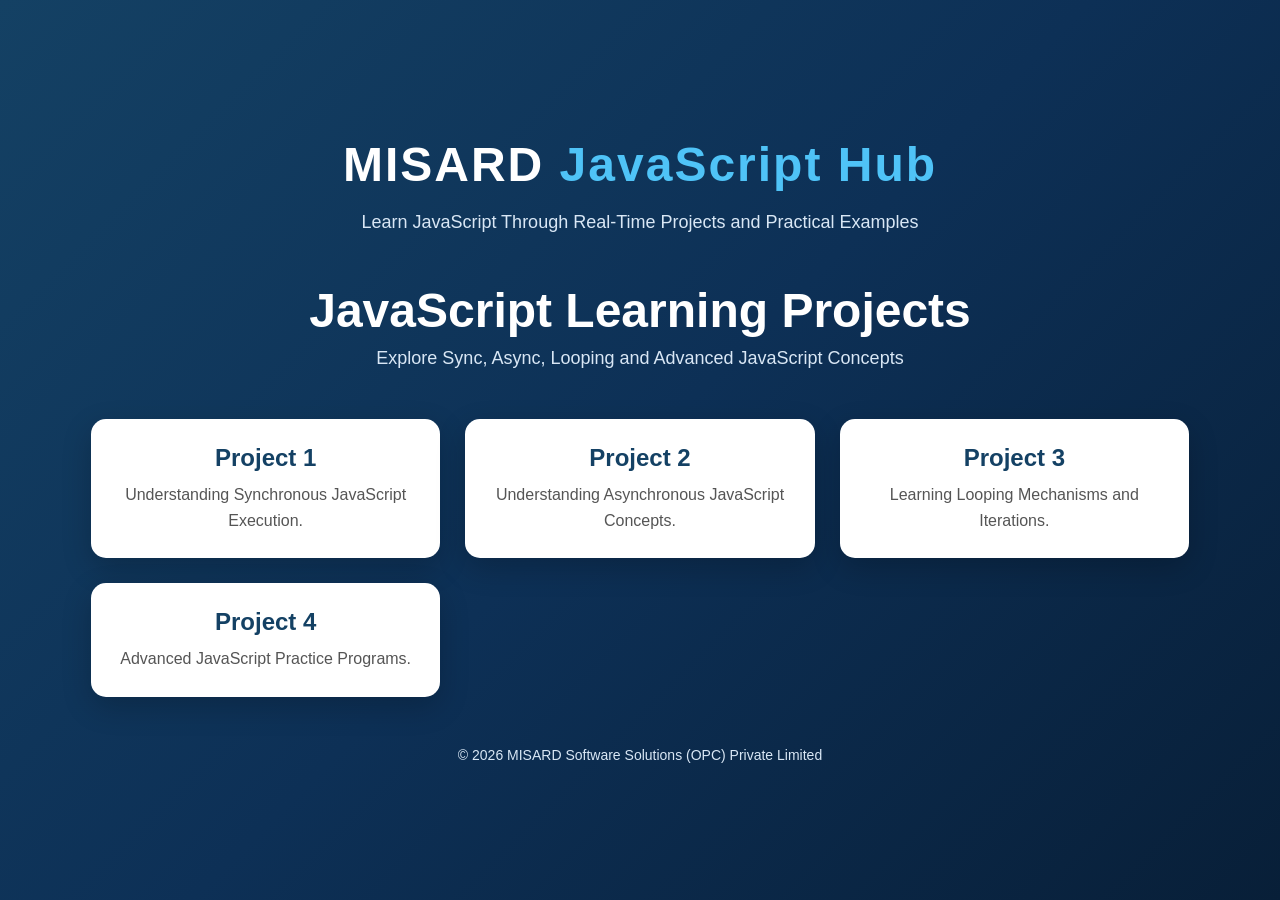
<file: index.html>
<!DOCTYPE html>
<html lang="en">
<head>
    <meta charset="UTF-8" />
    <meta name="viewport" content="width=device-width, initial-scale=1.0" />
    <title>JavaScript Learning Projects</title>
    <link rel="stylesheet" href="index.css" />
</head>
<body>


    <div class="container">
<div class="logo">
    <h1>MISARD <span>JavaScript Hub</span></h1>
</div>

<p class="subtitle">
    Learn JavaScript Through Real-Time Projects and Practical Examples
</p>
        <h1>JavaScript Learning Projects</h1>
        <p class="subtitle">
            Explore Sync, Async, Looping and Advanced JavaScript Concepts
        </p>

        <div class="project-grid">

            <a href="./Project1/Project1.html" class="card">
                <h2>Project 1</h2>
                <p>Understanding Synchronous JavaScript Execution.</p>
            </a>

            <a href="./Project2/Project2.html" class="card">
                <h2>Project 2</h2>
                <p>Understanding Asynchronous JavaScript Concepts.</p>
            </a>

            <a href="./Project3/Project3.html" class="card">
                <h2>Project 3</h2>
                <p>Learning Looping Mechanisms and Iterations.</p>
            </a>

            <a href="./Project4/Project4.html" class="card">
                <h2>Project 4</h2>
                <p>Advanced JavaScript Practice Programs.</p>
            </a>

        </div>
<div class="footer">
    © 2026 MISARD Software Solutions (OPC) Private Limited
</div>
    </div>

</body>
</html>
</file>
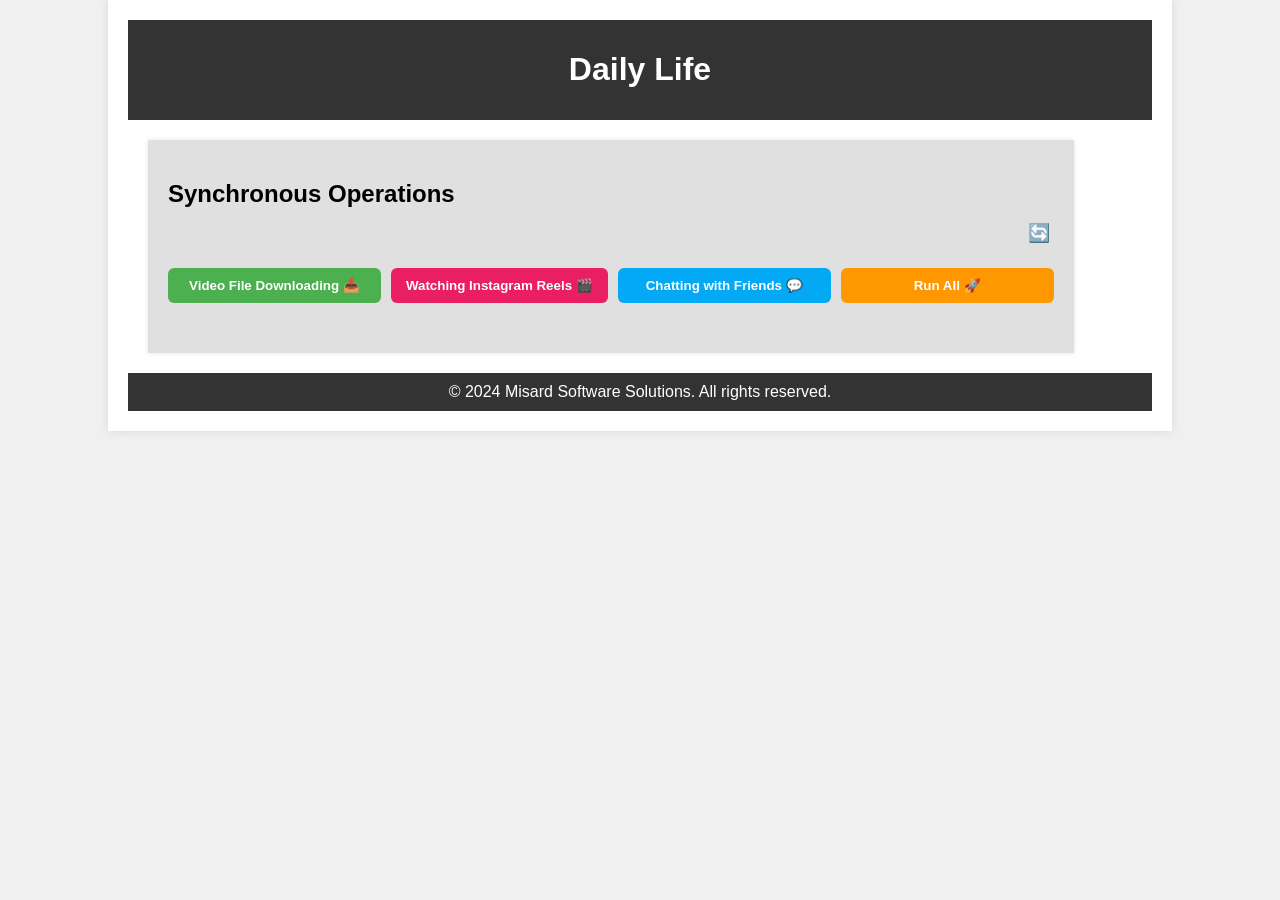
<file: Project1/Project1.html>
<!DOCTYPE html>
<html lang="en">

<head>
    <meta charset="UTF-8">
    <meta name="viewport" content="width=device-width, initial-scale=1.0">
    <title>Daily Life</title>
    <link rel="stylesheet" href="../Project1/Project1.css">
    <style>
        button:disabled {
            cursor: not-allowed;
        }
    </style>
</head>

<body>
    <div class="container">
        <header>
            <h1>Daily Life</h1>
        </header>
        <main>
            <div class="panel" id="sync-panel">
                <h2>Synchronous Operations</h2>
                <div class="refresh-wrapper">
                    <a class="refresh-icon-btn" onclick="refreshSyncPanel()" title="Refresh Panel">🔄</a>
                </div>             
                <div class="button-row">
                    <button class="btn-download" onclick="syncOperation('download')">Video File Downloading 📥</button>
                    <button class="btn-instagram" onclick="syncOperation('instagram')">Watching Instagram Reels 🎬</button>
                    <button class="btn-chat" onclick="syncOperation('chat')">Chatting with Friends 💬</button>
                    <button class="btn-runall" onclick="syncAllWorks()">Run All 🚀</button>
                </div>        
                <!-- <button onclick="refreshSyncPanel()">🔄 Refresh</button> 🆕 Refresh Button -->
                <div id="sync-content"></div>
                <div id="sync-allworks-content"></div>
            </div>
            
        </main>
        <footer>
            <p>&copy; 2024 Misard Software Solutions. All rights reserved.</p>
        </footer>
    </div>
    <script src="../Project1/Project1.js"></script>
</body>

</html>
</file>
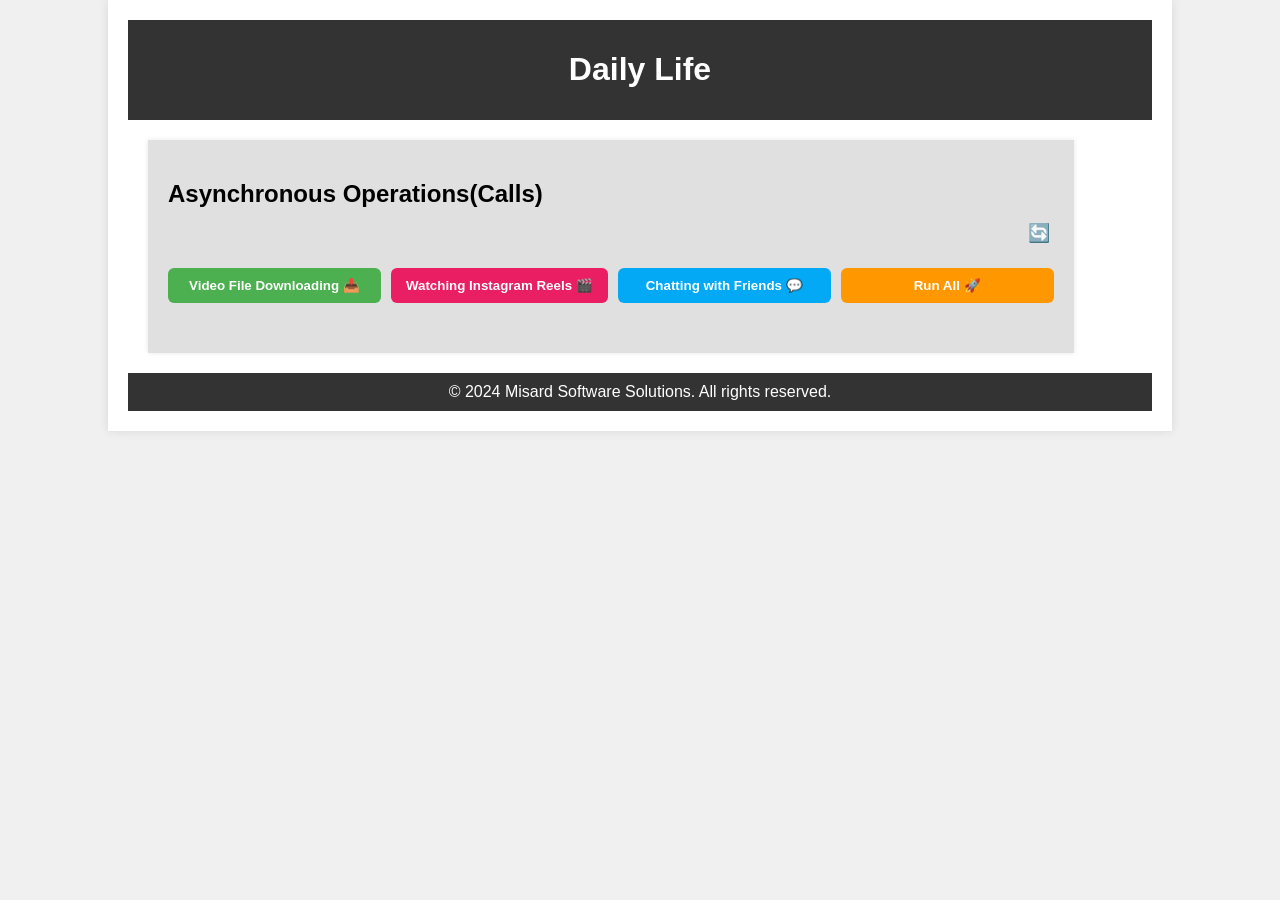
<file: Project2/Project2.html>
<!DOCTYPE html>
<html lang="en">

<head>
    <meta charset="UTF-8">
    <meta name="viewport" content="width=device-width, initial-scale=1.0">
    <title>Daily Life</title>
    <link rel="stylesheet" href="../Project2/Project2.css">
    <style>
        button:disabled {
            cursor: not-allowed;
        }
    </style>
</head>

<body>
    <div class="container">
        <header>
            <h1>Daily Life</h1>
        </header>
        <main>
            <!-- <div class="panel" id="sync-panel">
                <h2>Synchronous Operations(Calls)</h2>
                <button onclick="syncOperation('download')">Video File Downloading 📥</button>
                <button onclick="syncOperation('instagram')">Watching Instagram Reels (10 Secs) 🎬</button>
                <button onclick="syncOperation('chat')">Chatting with Friends 💬</button>
                <button class="allworks-btn" onclick="syncAllWorks()">AllWorks 🚀</button>
                <div id="sync-content"></div>
                <div id="sync-allworks-content"></div>
            </div> -->
            <div class="panel" id="async-panel">
                <h2>Asynchronous Operations(Calls)</h2>
                <div class="refresh-wrapper">
                    <a class="refresh-icon-btn" onclick="refreshAsyncPanel()" title="Refresh Panel">🔄</a>
                </div>
                <div class="button-row">
                    <button class="btn-download" onclick="asyncOperation('download')">Video File Downloading 📥</button>
                    <button class="btn-instagram" onclick="asyncOperation('instagram')">Watching Instagram Reels 🎬</button>
                    <button class="btn-chat" onclick="asyncOperation('chat')">Chatting with Friends 💬</button>
                    <button class="btn-runall" onclick="asyncAllWorks()">Run All 🚀</button>
                </div>
                  
                <div id="async-content"></div>
                <div id="async-allworks-content"></div>
            </div>
        </main>
        <footer>
            <p>&copy; 2024 Misard Software Solutions. All rights reserved.</p>
        </footer>
    </div>
    <script src="../Project2/Project2.js"></script>
</body>

</html>
</file>
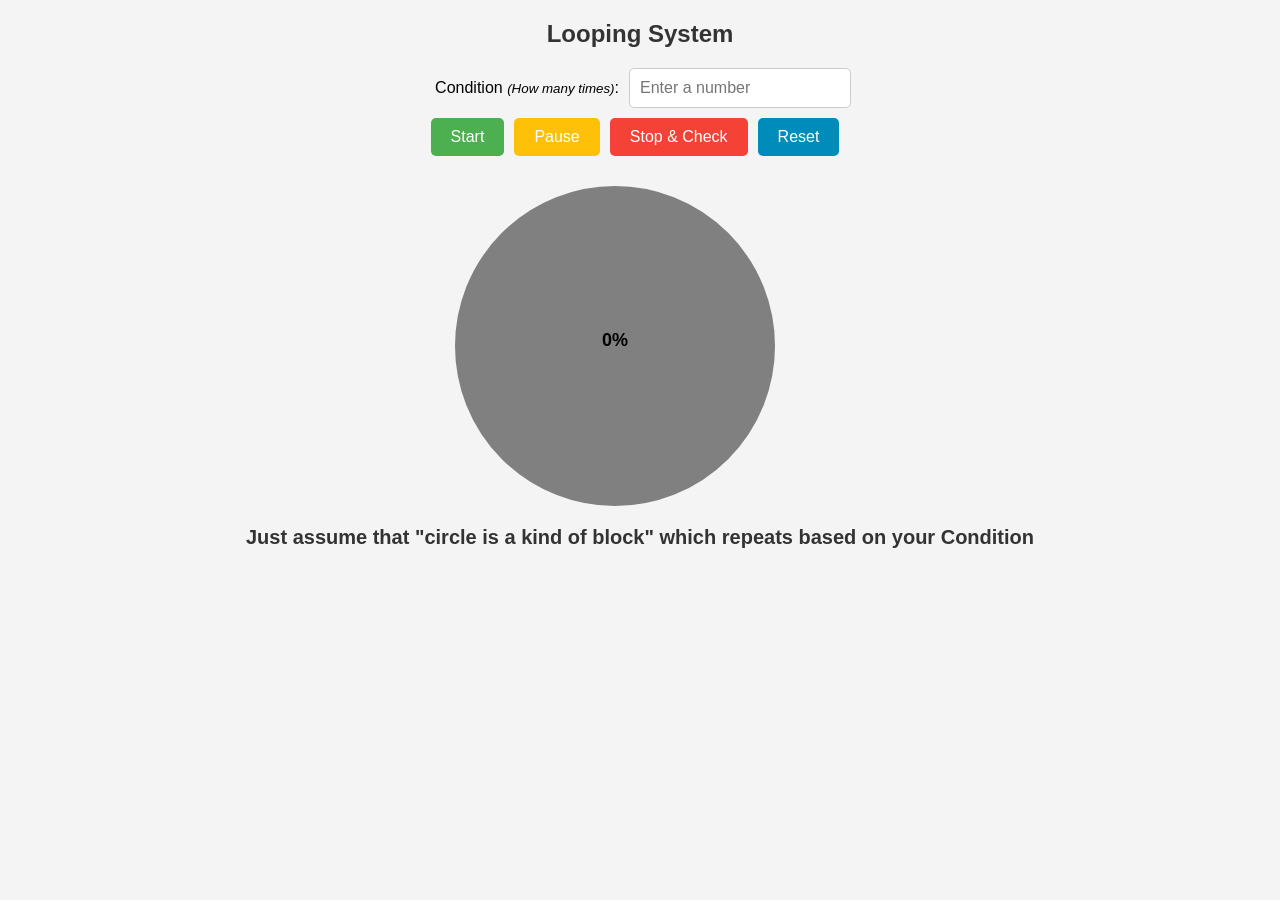
<file: Project3/Project3.html>
<!DOCTYPE html>
<html>

<head>
    <title>JavaScript Circle Animation</title>
    <style>
        body {
            font-family: Arial, sans-serif;
            display: flex;
            flex-direction: column;
            align-items: center;
            justify-content: center;
            min-height: 50vh;
            margin: 0;
            background-color: #f4f4f4;
        }

        h2 {
            text-align: center;
            margin-bottom: 20px;
            color: #333;
        }

        #controls {
            display: flex;
            flex-direction: column;
            align-items: center;
            margin-bottom: 20px;
        }

        .input-group {
            display: flex;
            align-items: center;
            margin-bottom: 10px;
        }

        label {
            margin-right: 10px;
            width: 200px;
            text-align: right;
        }

        label small {
            font-style: italic;
        }

        input[type="text"] {
            padding: 10px;
            font-size: 16px;
            width: 200px;
            border: 1px solid #ccc;
            border-radius: 5px;
            margin-right: 10px;
        }

        button {
            margin-right: 10px;
            padding: 10px 20px;
            font-size: 16px;
            border: none;
            border-radius: 5px;
            cursor: pointer;
        }

        #startButton {
            background-color: #4CAF50;
            color: white;
        }

        #startButton:hover {
            background-color: #45a049;
        }

        #pauseButton {
            background-color: #FFC107;
            color: white;
        }

        #pauseButton:hover {
            background-color: #e0a800;
        }

        #stopButton {
            background-color: #f44336;
            color: white;
        }

        #stopButton:hover {
            background-color: #d32f2f;
        }

        #resetButton {
            background-color: #008CBA;
            color: white;
        }

        #resetButton:hover {
            background-color: #007bb5;
        }

        #container {
            display: flex;
            justify-content: center;
            align-items: center;
            width: 100%;
        }

        .circle {
            width: 25vw;
            height: 25vw;
            border-radius: 50%;
            border: 15px solid gray;
            position: relative;
            display: flex;
            align-items: center;
            justify-content: center;
            flex-direction: column;
            box-sizing: border-box;
            background: conic-gradient(gray 100%, gray 100%);
            margin-right: 50px;
        }

        .percentage-text {
            color: black;
            font-size: 18px;
            font-weight: bold;
        }

        .announcement {
            color: yellow;
            font-weight: bold;
            margin-top: 10px;
        }

        .message {
            text-align: left;
            max-width: 300px;
        }

        .loop-message {
            font-size: 18px;
            margin: 10px 0;
            color: #555;
        }

        #importantNote {
            text-align: center;
            margin-top: 20px;
            font-size: 20px;
            color: #333;
            font-weight: bold;
        }
    </style>
</head>

<body>
    <h2>Looping System</h2>
    <div id="controls">
        <div class="input-group">
            <label for="condition">Condition <small>(How many times)</small>:</label>
            <input id="inputid" type="text" placeholder="Enter a number">
        </div>
        <div class="input-group">
            <button id="startButton" onclick="startLoop()">Start</button>
            <button id="pauseButton" onclick="pauseLoop()">Pause</button>
            <button id="stopButton" onclick="stopLoop()">Stop & Check</button>
            <button id="resetButton" onclick="resetLoop()">Reset</button>
        </div>
    </div>

    <div id="container">
        <div class="circle" id="circle">
            <span id="percentageText" class="percentage-text">0%</span>
            <div id="announcementText" class="announcement"></div>
        </div>
        <div class="message" id="message"></div>
    </div>

    <div id="importantNote"> Just assume that "circle is a kind of block" which repeats based on your Condition
    </div>

    <script>
        let stopFlag = false;
        let pauseFlag = false;
        let interval;
        let count = 0;
        let percentage = 0;

        function startLoop() {
            stopFlag = false;
            pauseFlag = false;
            const inputValue = parseInt(document.getElementById("inputid").value);
            const circle = document.getElementById("circle");
            const messageDiv = document.getElementById("message");
            const percentageText = document.getElementById("percentageText");
            const announcementText = document.getElementById("announcementText");

            if (isNaN(inputValue) || inputValue <= 0) {
                alert("Please enter a valid positive number!");
                return;
            }

            count = 0;
            messageDiv.innerHTML = "";
            announcementText.innerText = "";
            circle.style.borderColor = "gray";
            percentageText.innerText = "0%";

            function loopCircle() {
                if (count < inputValue && !stopFlag && !pauseFlag) {
                    count++;
                    let message = `<p class="loop-message" id="message-${count}">${count} time(s) circle is repeating</p>`;
                    messageDiv.innerHTML += message;
                    announceLoop(count);
                    circle.style.borderColor = "gray";

                    percentage = 0;
                    percentageText.innerText = `${percentage}%`;

                    interval = setInterval(() => {
                        if (stopFlag || pauseFlag) {
                            clearInterval(interval);
                            return;
                        }

                        percentage += 2;
                        percentageText.innerText = `${Math.min(percentage, 100)}%`;
                        const degrees = (percentage / 100) * 360;
                        circle.style.background = `conic-gradient(blue 0deg, blue ${degrees}deg, gray ${degrees}deg)`;

                        if (percentage >= 100) {
                            clearInterval(interval);

                            let messageElement = document.getElementById(`message-${count}`);
                            messageElement.innerHTML = `${count} time(s) circle is completed`;

                            setTimeout(() => {
                                if (count < inputValue) loopCircle();
                            }, 1000);
                        }
                    }, 50);
                }
            }

            loopCircle();
        }

        function announceLoop(loopCount) {
            const announcementText = document.getElementById("announcementText");
            announcementText.innerText = `You are in loop ${loopCount} (Increment Step)`;
            setTimeout(() => {
                announcementText.innerText = "";
            }, 3000);
        }

        function pauseLoop() {
            pauseFlag = true;
        }

        function stopLoop() {
            stopFlag = true;
            clearInterval(interval);
        }

        function resetLoop() {
            stopFlag = true;
            clearInterval(interval);
            count = 0;
            percentage = 0;
            const circle = document.getElementById("circle");
            const messageDiv = document.getElementById("message");
            const percentageText = document.getElementById("percentageText");
            const announcementText = document.getElementById("announcementText");

            circle.style.borderColor = "gray";
            circle.style.background = "conic-gradient(gray 100%, gray 100%)";
            messageDiv.innerHTML = "";
            percentageText.innerText = "0%";
            announcementText.innerText = "";
        }
    </script>
</body>

</html>
</file>
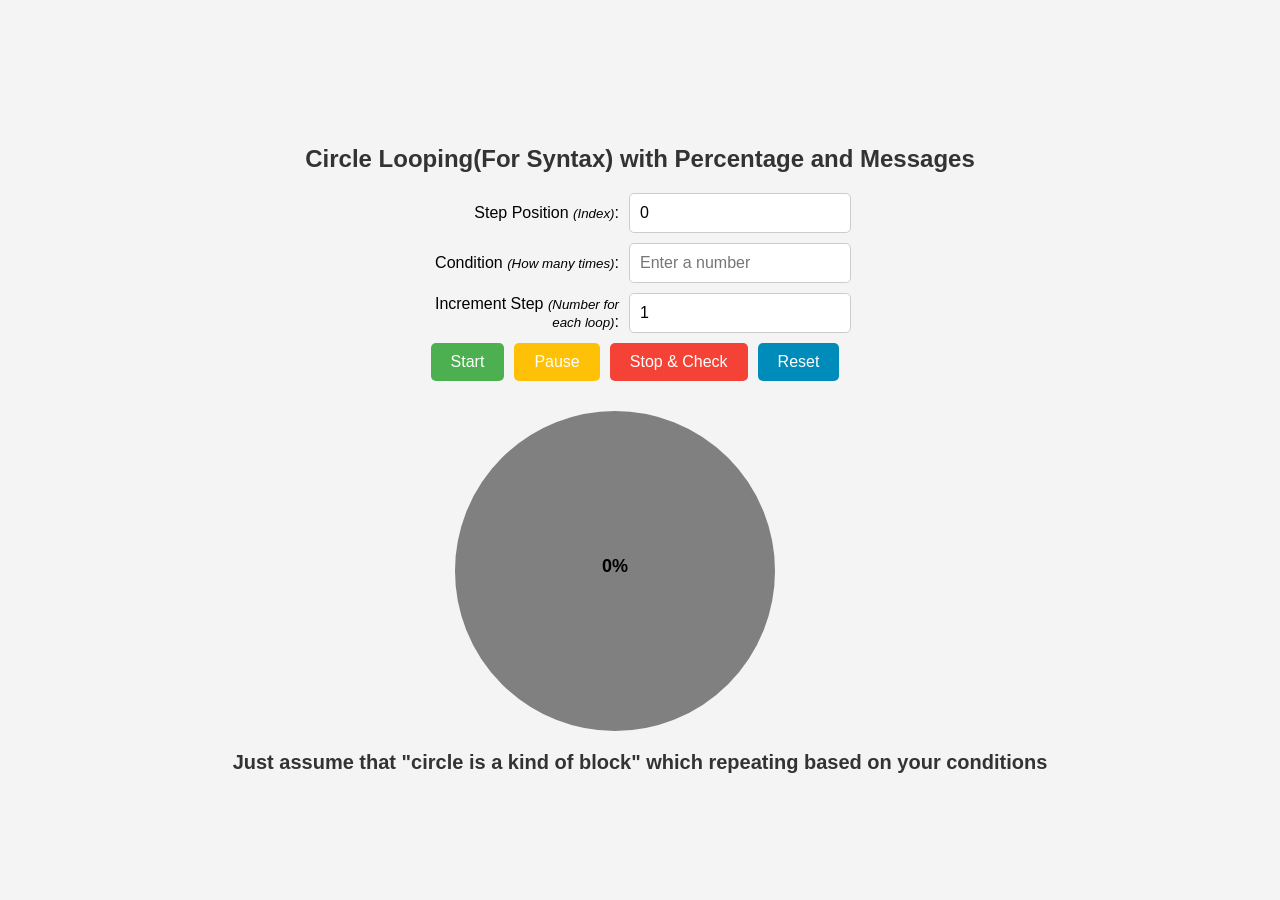
<file: Project4/Project4.html>
<!DOCTYPE html>
<html>

<head>
    <title>JavaScript Circle Animation</title>
    <style>
        body {
            font-family: Arial, sans-serif;
            display: flex;
            flex-direction: column;
            align-items: center;
            justify-content: center;
            min-height: 100vh;
            margin: 0;
            background-color: #f4f4f4;
        }

        h2 {
            text-align: center;
            margin-bottom: 20px;
            color: #333;
        }

        #controls {
            display: flex;
            flex-direction: column;
            align-items: center;
            margin-bottom: 20px;
        }

        .input-group {
            display: flex;
            align-items: center;
            margin-bottom: 10px;
        }

        label {
            margin-right: 10px;
            width: 200px;
            /* Adjust width as needed */
            text-align: right;
        }

        label small {
            font-style: italic;
        }

        input[type="text"] {
            padding: 10px;
            font-size: 16px;
            width: 200px;
            border: 1px solid #ccc;
            border-radius: 5px;
            margin-right: 10px;
        }

        button {
            margin-right: 10px;
            padding: 10px 20px;
            font-size: 16px;
            border: none;
            border-radius: 5px;
            cursor: pointer;
        }

        #startButton {
            background-color: #4CAF50;
            color: white;
        }

        #startButton:hover {
            background-color: #45a049;
        }

        #pauseButton {
            background-color: #FFC107;
            color: white;
        }

        #pauseButton:hover {
            background-color: #e0a800;
        }

        #stopButton {
            background-color: #f44336;
            color: white;
        }

        #stopButton:hover {
            background-color: #d32f2f;
        }

        #resetButton {
            background-color: #008CBA;
            color: white;
        }

        #resetButton:hover {
            background-color: #007bb5;
        }

        #container {
            display: flex;
            justify-content: center;
            align-items: center;
            width: 100%;
        }

        .circle {
            width: 25vw;
            /* 1/4 of the page width */
            height: 25vw;
            /* 1/4 of the page height */
            border-radius: 50%;
            border: 15px solid gray;
            /* Default gray border */
            position: relative;
            display: flex;
            align-items: center;
            justify-content: center;
            flex-direction: column;
            box-sizing: border-box;
            background: conic-gradient(gray 100%, gray 100%);
            /* Initial full gray */
            margin-right: 50px;
        }

        .percentage-text {
            color: black;
            font-size: 18px;
            font-weight: bold;
        }

        .announcement {
            color: yellow;
            font-weight: bold;
            margin-top: 10px;
        }

        .message {
            text-align: left;
            max-width: 300px;
        }

        .loop-message {
            font-size: 18px;
            margin: 10px 0;
            color: #555;
        }

        #importantNote {
            text-align: center;
            margin-top: 20px;
            font-size: 20px;
            color: #333;
            font-weight: bold;
        }
    </style>
</head>

<body>
    <h2>Circle Looping(For Syntax) with Percentage and Messages</h2>
    <div id="controls">

        <div class="input-group"> <label for="index">Step Position <small>(Index)</small>:</label> <input id="indexid"
                type="text" value="0"> </div>
        
        <div class="input-group"> <label for="condition">Condition <small>(How many times)</small>:</label> <input
                id="inputid" type="text" placeholder="Enter a number"> </div>
                <div class="input-group"> <label for="increment">Increment Step <small>(Number for each loop)</small>:</label>
                    <input id="incrementid" type="text" value="1">
                </div>
        <div class="input-group">
            <button id="startButton" onclick="startLoop()">Start</button>
            <button id="pauseButton" onclick="pauseLoop()">Pause</button>
            <button id="stopButton" onclick="stopLoop()">Stop & Check</button>
            <button id="resetButton" onclick="resetLoop()">Reset</button>
        </div>
    </div>

    <div id="container">
        <div class="circle" id="circle"> <span id="percentageText" class="percentage-text">0%</span>
            <div id="announcementText" class="announcement"></div>
        </div>
        <div class="message" id="message"></div>
    </div>

    <div id="importantNote"> Just assume
        that
        "circle is a kind of block" which repeating based on your conditions </div>

   <script>
    let stopFlag = false;
        let pauseFlag = false;
        let interval;
        let count = 0;
        let percentage = 0;

        function startLoop() {
            stopFlag = false; // Reset stop flag
            pauseFlag = false; // Reset pause flag
            const inputValue = parseInt(document.getElementById("inputid").value);
            const startIndex = parseInt(document.getElementById("indexid").value);
            const circle = document.getElementById("circle");
            const messageDiv = document.getElementById("message");
            const percentageText = document.getElementById("percentageText");
            const announcementText = document.getElementById("announcementText");

            if (isNaN(inputValue) || inputValue <= 0 || isNaN(startIndex) || startIndex < 0) {
                alert("Please enter valid positive numbers!");
                return;
            }

            count = startIndex; // Set initial loop count to startIndex
            messageDiv.innerHTML = "";
            announcementText.innerText = ""; // Clear previous announcement
            circle.style.borderColor = "gray"; // Reset to default border color
            percentageText.innerText = "0%"; // Reset percentage

            function loopCircle() {
                if (count < inputValue && !stopFlag && !pauseFlag) {
                    count++;
                    let message = `<p class="loop-message" id="message-${count}">${count} time(s) circle is repeating</p>`;
                    messageDiv.innerHTML += message;
                    announceLoop(count); // Announce the current loop count
                    circle.style.borderColor = "gray"; // Border stays gray initially

                    percentage = 0;
                    percentageText.innerText = `${percentage}%`;

                    interval = setInterval(() => {
                        if (stopFlag || pauseFlag) {
                            clearInterval(interval);
                            return;
                        }

                        percentage += 2; // Increase percentage by 2
                        percentageText.innerText = `${Math.min(percentage, 100)}%`; // Update percentage text
                        const degrees = (percentage / 100) * 360;
                        circle.style.background = `conic-gradient(blue 0deg, blue ${degrees}deg, gray ${degrees}deg)`;

                        if (percentage >= 100) {
                            clearInterval(interval); // Stop the interval once 100% is reached

                            let messageElement = document.getElementById(`message-${count}`);
                            messageElement.innerHTML = `${count} time(s) circle is completed`;

                            setTimeout(() => {
                                if (count < inputValue) loopCircle(); // Continue to the next loop
                            }, 1000); // Wait 1 second before starting the next loop
                        }
                    }, 50); // Update every 50ms for smooth animation
                }
            }

            loopCircle();
        }

        function announceLoop(loopCount) {
            const announcementText = document.getElementById("announcementText");
            announcementText.innerText = `You are in loop ${loopCount} (Increment Step)`;
            setTimeout(() => {
                announcementText.innerText = "";
            }, 3000); // Remove the announcement after 3 seconds
        }

        function pauseLoop() {
            pauseFlag = true;
        }

        function stopLoop() {
            stopFlag = true;
            clearInterval(interval); // Clear the interval to stop the loop immediately
        }

        function resetLoop() {
            stopFlag = true;
            clearInterval(interval); // Clear the interval to reset the loop
            count = 0;
            percentage = 0;
            const circle = document.getElementById("circle");
            const messageDiv = document.getElementById("message");
            const percentageText = document.getElementById("percentageText");
            const announcementText = document.getElementById("announcementText");

            circle.style.borderColor = "gray"; // Reset to default border color
            circle.style.background = "conic-gradient(gray 100%, gray 100%)"; // Reset background
            messageDiv.innerHTML = ""; // Clear messages
            percentageText.innerText = "0%"; // Reset percentage
            announcementText.innerText = ""; // Clear announcement
        }

   </script>
</body>

</html>
</file>
<file: index.css>
*{
    margin:0;
    padding:0;
    box-sizing:border-box;
    font-family:'Segoe UI',sans-serif;
}

body{
    min-height:100vh;
    background:linear-gradient(
        135deg,
        #0f172a,
        #1e293b,
        #334155
    );
    display:flex;
    justify-content:center;
    align-items:center;
    padding:30px;
}

.container{
    width:100%;
    max-width:1200px;
    text-align:center;
}

h1{
    color:white;
    font-size:3rem;
    margin-bottom:10px;
}

.subtitle{
    color:#cbd5e1;
    margin-bottom:40px;
    font-size:1.1rem;
}

.project-grid{
    display:grid;
    grid-template-columns:repeat(auto-fit,minmax(250px,1fr));
    gap:25px;
}

.card{
    text-decoration:none;
    background:white;
    padding:30px;
    border-radius:20px;
    transition:all .3s ease;
    box-shadow:0 10px 25px rgba(0,0,0,.2);
}

.card h2{
    color:#144164;
    margin-bottom:15px;
}

.card p{
    color:#555;
    line-height:1.6;
}

.card:hover{
    transform:translateY(-10px);
    box-shadow:0 20px 35px rgba(0,0,0,.3);
}

.card:hover h2{
    color:#0d3056;
}

*{
    margin:0;
    padding:0;
    box-sizing:border-box;
    font-family:'Segoe UI',sans-serif;
}

body{
    min-height:100vh;
    background:linear-gradient(
        135deg,
        #144164,
        #0d3056,
        #081f38
    );
    color:white;
}

.container{
    width:90%;
    max-width:1200px;
    margin:auto;
    padding:50px 0;
}

.logo{
    text-align:center;
    margin-bottom:20px;
}

.logo h1{
    font-size:3rem;
    font-weight:bold;
    letter-spacing:2px;
}

.logo span{
    color:#4fc3f7;
}

.subtitle{
    text-align:center;
    color:#d9e7f5;
    margin-bottom:50px;
    font-size:18px;
}

.project-grid{
    display:grid;
    grid-template-columns:repeat(auto-fit,minmax(280px,1fr));
    gap:25px;
}

.card{
    background:white;
    color:#333;
    padding:25px;
    border-radius:15px;
    text-decoration:none;
    transition:all .3s ease;
    box-shadow:0 10px 30px rgba(0,0,0,.2);
}

.card h2{
    color:#144164;
    margin-bottom:10px;
}

.card p{
    line-height:1.6;
}

.card:hover{
    transform:translateY(-8px);
    box-shadow:0 15px 35px rgba(0,0,0,.3);
}

.footer{
    margin-top:50px;
    text-align:center;
    color:#d9e7f5;
    font-size:14px;
}
</file>
<file: Project1/Project1.css>
body {
    font-family: Arial, sans-serif;
    margin: 0;
    padding: 0;
    background-color: #f0f0f0;
}

.container {
    width: 80%;
    margin: 0 auto;
    padding: 20px;
    background-color: #fff;
    box-shadow: 0 0 10px rgba(0, 0, 0, 0.1);
}

button:disabled {
    cursor: not-allowed;
}

/* Ensures cursor changes to not-allowed even when hovering over disabled buttons */
button:disabled:hover {
    cursor: not-allowed;
}

header, footer {
    text-align: center;
    padding: 10px 0;
    background-color: #333;
    color: #fff;
}

main {
    display: flex;
    justify-content: space-between;
    padding: 20px;
}

.panel {
    width: 90%;
    background-color: #e0e0e0;
    padding: 20px;
    box-shadow: 0 0 5px rgba(0, 0, 0, 0.1);
}

button {
    /* display: block; */
    width: 100%;
    padding: 10px;
    margin: 10px 0;
    background-color: #333; /* Default button color */
    color: #fff;
    border: none;
    cursor: pointer;
}

button:disabled {
    background-color: #888;
}

button:hover:enabled {
    background-color: #555;
}

.allworks-btn {
    background-color: #2196F3; /* Blue for AllWorks button */
    font-weight: bold;
}

.allworks-btn:hover:enabled {
    background-color: #1E88E5; /* Darker blue for hover */
}

.progress-bar {
    width: 100%;
    background-color: #ccc;
}

.progress {
    width: 0;
    height: 20px;
    background-color: #4caf50;
}

.video-container {
    position: relative;
    display: inline-block;
}

.video-duration {
    position: absolute;
    bottom: 10px;
    right: 10px;
    background-color: rgba(0, 0, 0, 0.7);
    color: white;
    padding: 2px 5px;
    border-radius: 3px;
    font-size: 12px;
    z-index: 100;
}

footer p {
    margin: 0;
}
.refresh-wrapper {
    display: flex;
    justify-content: flex-end;
    margin-top: -10px;
    margin-bottom: 10px;
}

.refresh-icon-btn {
    background: none;
    border: none;
    font-size: 18px;
    cursor: pointer;
    /* color: #333; */
    padding: 4px;

     /* Remove browser default focus/hover styles */
     outline: none;
     box-shadow: none;
     -webkit-tap-highlight-color: transparent;
}

.refresh-icon-btn:hover,
.refresh-icon-btn:focus,
.refresh-icon-btn:active {
    background: none;
    box-shadow: none;
    outline: none;
}

/* === Synchronous box styles === */
/* Unique Background Boxes */
.sync-download-box {
    background-color: #d1f7d1; /* light green */
    padding: 10px;
    margin-top: 15px;
    border-radius: 6px;
}

.sync-instagram-box {
    background-color: #fff0f5; /* lavender pink */
    padding: 10px;
    margin-top: 15px;
    border-radius: 6px;
}

.sync-instagram-box img {
    width: 100%;
    max-width: 400px;
    border-radius: 4px;
    display: block;
    margin: 0 auto;
}

.sync-chat-box {
    background-color: #e0f7fa; /* light cyan */
    padding: 10px;
    margin-top: 15px;
    border-radius: 6px;
}

/* Progress bar styles */
.progress-bar {
    width: 100%;
    background-color: #ccc;
    height: 20px;
    border-radius: 5px;
    overflow: hidden;
    margin-bottom: 10px;
}

.progress {
    width: 0;
    height: 100%;
    background-color: #4caf50;
    transition: width 0.2s;
}

/* Optional success text styling */
.completed-download,
.completed-instagram,
.completed-chat {
    font-weight: bold;
    color: #333;
}
.button-row {
    display: flex;
    gap: 10px;
    flex-wrap: wrap;
    margin-bottom: 20px;
}

/* Shared button styling */
.button-row button {
    padding: 10px 15px;
    color: #fff;
    border: none;
    border-radius: 6px;
    cursor: pointer;
    font-weight: bold;
    flex: 1;
    white-space: nowrap;
}

/* Individual button colors */
.btn-download {
    background-color: #4caf50; /* Green */
}

.btn-download:hover:enabled {
    background-color: #43a047;
}

.btn-instagram {
    background-color: #e91e63; /* Pink */
}

.btn-instagram:hover:enabled {
    background-color: #270e18;
}

.btn-chat {
    background-color: #03a9f4; /* Light Blue */
}

.btn-chat:hover:enabled {
    background-color: #0288d1;
}

.btn-runall {
    background-color: #ff9800; /* Orange */
}

.btn-runall:hover:enabled {
    background-color: #f57c00;
}
</file>
<file: Project2/Project2.css>
body {
    font-family: Arial, sans-serif;
    margin: 0;
    padding: 0;
    background-color: #f0f0f0;
}

.container {
    width: 80%;
    margin: 0 auto;
    padding: 20px;
    background-color: #fff;
    box-shadow: 0 0 10px rgba(0, 0, 0, 0.1);
}

button:disabled {
    cursor: not-allowed;
}

/* Ensures cursor changes to not-allowed even when hovering over disabled buttons */
button:disabled:hover {
    cursor: not-allowed;
}

header, footer {
    text-align: center;
    padding: 10px 0;
    background-color: #333;
    color: #fff;
}

main {
    display: flex;
    justify-content: space-between;
    padding: 20px;
}

.panel {
    width: 90%;
    background-color: #e0e0e0;
    padding: 20px;
    box-shadow: 0 0 5px rgba(0, 0, 0, 0.1);
}

button {
    display: block;
    width: 100%;
    padding: 10px;
    margin: 10px 0;
    background-color: #333; /* Default button color */
    color: #fff;
    border: none;
    cursor: pointer;
}

button:disabled {
    background-color: #888;
}

button:hover:enabled {
    background-color: #555;
}

.allworks-btn {
    background-color: #2196F3; /* Blue for AllWorks button */
    font-weight: bold;
}

.allworks-btn:hover:enabled {
    background-color: #1E88E5; /* Darker blue for hover */
}

.progress-bar {
    width: 100%;
    background-color: #ccc;
}

.progress {
    width: 0;
    height: 20px;
    background-color: #4caf50;
}

.video-container {
    position: relative;
    display: inline-block;
}

.video-duration {
    position: absolute;
    bottom: 10px;
    right: 10px;
    background-color: rgba(0, 0, 0, 0.7);
    color: white;
    padding: 2px 5px;
    border-radius: 3px;
    font-size: 12px;
    z-index: 100;
}

footer p {
    margin: 0;
}

.refresh-wrapper {
    display: flex;
    justify-content: flex-end;
    margin-top: -10px;
    margin-bottom: 10px;
}

.refresh-icon-btn {
    background: none;
    border: none;
    font-size: 18px;
    cursor: pointer;
    /* color: #333; */
    padding: 4px;

     /* Remove browser default focus/hover styles */
     outline: none;
     box-shadow: none;
     -webkit-tap-highlight-color: transparent;
}

.refresh-icon-btn:hover,
.refresh-icon-btn:focus,
.refresh-icon-btn:active {
    background: none;
    box-shadow: none;
    outline: none;
}

/* .completed-chat{
    color:green
} */

/* Distinct background colors for each task */
.download-box {
    background-color: #d1f7d1; /* light green */
    padding: 10px;
    margin-top: 15px;
    border-radius: 6px;
}

.instagram-box {
    background-color: #fff0f5; /* lavender blush */
    padding: 10px;
    margin-top: 15px;
    border-radius: 6px;
}

.instagram-box img {
    width: 100%;
    max-width: 400px;
    border-radius: 4px;
    display: block;
    margin: 0 auto;
}


.chat-box {
    background-color: #e0f7fa; /* light cyan */
    padding: 10px;
    margin-top: 15px;
    border-radius: 6px;
}


.completed-download,
.completed-instagram,
.completed-chat {
    font-weight: bold;
    color: #333;
}

.button-row {
    display: flex;
    gap: 10px;
    flex-wrap: wrap;
    margin-bottom: 20px;
}
/* Shared button styling */
.button-row button {
    padding: 10px 15px;
    color: #fff;
    border: none;
    border-radius: 6px;
    cursor: pointer;
    font-weight: bold;
    flex: 1;
    white-space: nowrap;
}

/* Individual button colors */
.btn-download {
    background-color: #4caf50; /* Green */
}

.btn-download:hover:enabled {
    background-color: #43a047;
}

.btn-instagram {
    background-color: #e91e63; /* Pink */
}

.btn-instagram:hover:enabled {
    background-color: #270e18;
}

.btn-chat {
    background-color: #03a9f4; /* Light Blue */
}

.btn-chat:hover:enabled {
    background-color: #0288d1;
}

.btn-runall {
    background-color: #ff9800; /* Orange */
}

.btn-runall:hover:enabled {
    background-color: #f57c00;
}
</file>
